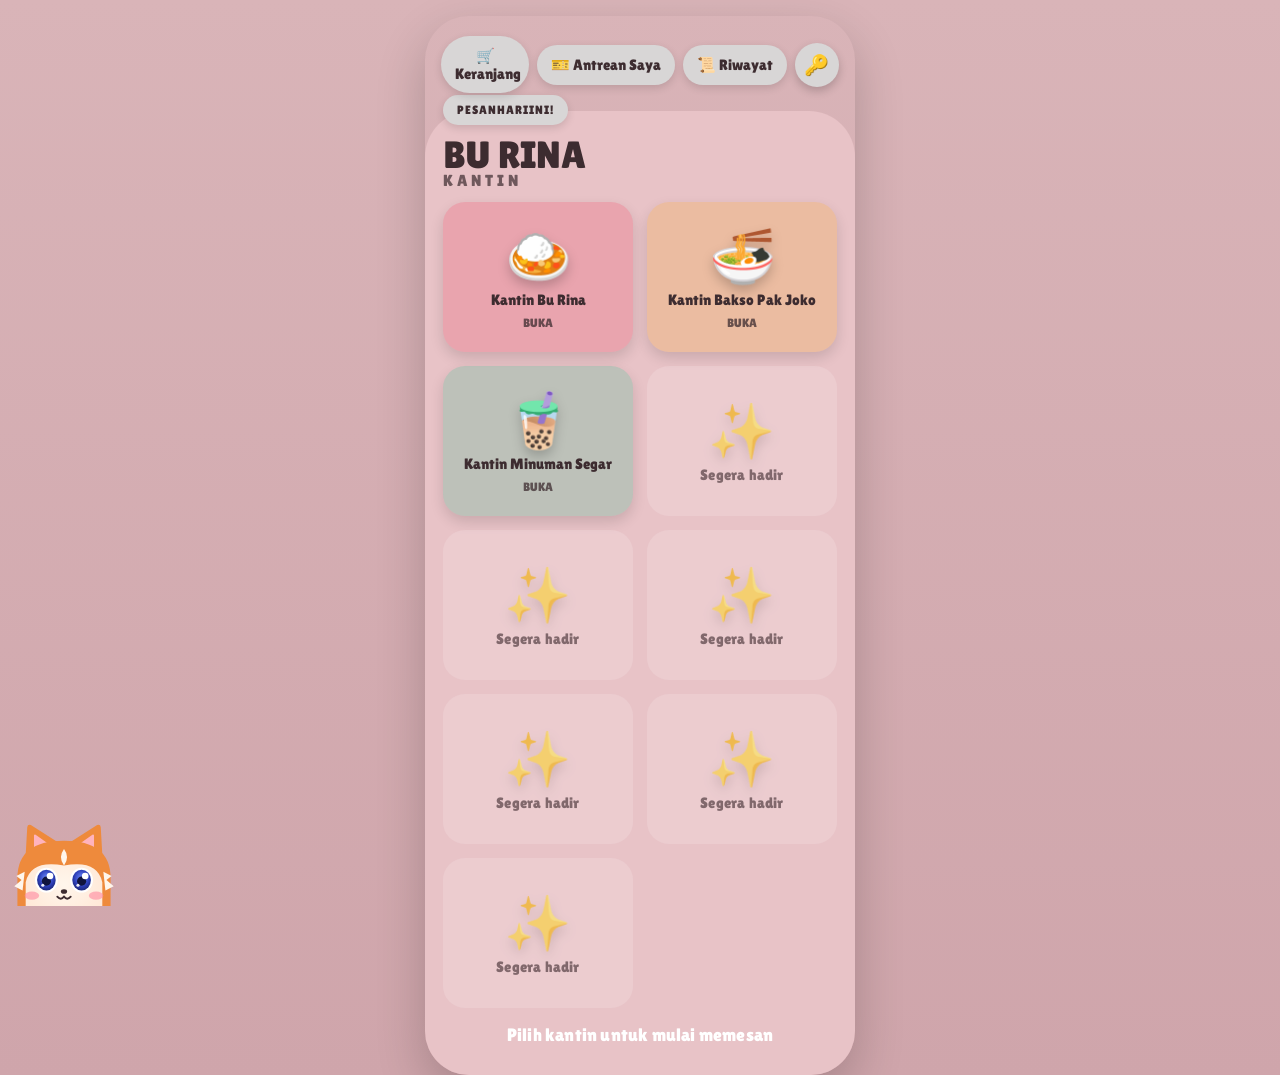
<file: demo.html>
<!DOCTYPE html>
<html lang="id">
<head>
  <meta charset="UTF-8">
  <meta name="viewport" content="width=device-width, initial-scale=1">
  <title>Kantin Bu Rina</title>
  <link rel="preconnect" href="https://fonts.googleapis.com">
  <link rel="preconnect" href="https://fonts.gstatic.com" crossorigin>
  <link href="https://fonts.googleapis.com/css2?family=Lilita+One&display=swap" rel="stylesheet">
  <style>/* Tema "Soft Pink Mobile": kartu abu lembut, lembar pink melengkung, tombol bulat (mengikuti desain referensi) */
:root{
  --blue:#c98b96; --blue-dark:#3d2c30; --blue-light:#f1d3d7;
  --red:#c4687a; --cream:#e8c3c7; --frame:#d9b4b8;
  --tile:#b4b2b0; --tile-line:#a3a19f;
  --green:#5f9d80; --amber:#d9a441; --ink:#3d2c30;
  --font:'Lilita One','Trebuchet MS',system-ui,sans-serif;
  --pink:#e8c3c7; --pink-d:#d9a6ae; --grey:#b4b2b0; --chip:#d8d6d6;
}
*{box-sizing:border-box;-webkit-tap-highlight-color:transparent}
html,body{margin:0;min-height:100%}
body{background:var(--frame);color:var(--ink);font-family:var(--font);letter-spacing:.2px}
button{font-family:inherit;color:inherit;border:0;cursor:pointer}
.hidden{display:none!important}
.stage{max-width:430px;margin:0 auto;min-height:100vh;display:flex;flex-direction:column;position:relative;padding:14px 0 0}
.stage.layout-menu{background:var(--grey);border-radius:0 0 0 0}
.side{order:-1;display:flex;flex-wrap:wrap;gap:8px;padding:6px 16px 12px;align-items:center}
.side .top-actions{display:flex;gap:8px;margin-left:auto;order:2}
.round-btn{width:44px;height:44px;border-radius:50%;background:var(--chip);box-shadow:0 4px 10px #0003;font-size:20px;display:grid;place-items:center;text-decoration:none;color:var(--ink)}
.round-btn:active{transform:scale(.94)}
.ticket{flex:1;min-width:0;background:var(--chip);border-radius:999px;padding:11px 14px;font-size:15px;text-align:center;position:relative;box-shadow:0 3px 8px #0002}
.ticket.t2,.ticket.t3{flex:0 0 auto}
.ticket .pill,.qty-pill{background:var(--red);color:#fff;border-radius:999px;font-size:12px;padding:1px 7px;margin-left:6px}
.panel{background:var(--pink);border-radius:46px 46px 0 0;padding:26px 18px 30px;flex:1;position:relative}
.panel.board{margin-top:6px}
.titlebar{display:flex;justify-content:space-between;align-items:center;font-size:34px;line-height:1;margin-bottom:14px;font-weight:400}
.titlebar .count{font-size:13px;background:var(--chip);border-radius:999px;padding:6px 12px}
.board-top{margin-bottom:14px}
.logo-sign{font-size:38px;line-height:.95}
.logo-sign small{display:block;font-size:16px;letter-spacing:4px;opacity:.7}
.badge{position:absolute;top:-16px;left:18px;background:var(--chip);border-radius:999px;padding:8px 14px;font-size:12px;letter-spacing:1px;text-transform:uppercase;box-shadow:0 3px 8px #0002}
.badge br{display:none}
.grid{display:grid;gap:14px}
.g3,.g4{grid-template-columns:repeat(2,1fr)}
.tile{position:relative;background:var(--grey);border-radius:22px;padding:18px 10px 14px;min-height:150px;display:flex;flex-direction:column;align-items:center;justify-content:center;gap:8px;text-align:center;box-shadow:0 6px 14px #0002;transition:transform .15s}
button.tile:hover{transform:translateY(-2px)}
button.tile:active{transform:scale(.97)}
.tile .emoji{font-size:54px;line-height:1;filter:drop-shadow(0 6px 6px #0003)}
.tile .name{font-size:15px}
.tile .price{font-size:12px;opacity:.75}
.tile.empty{background:#ffffff40;box-shadow:none;opacity:.6}
.tile.closed{opacity:.5;filter:grayscale(.6)}
.dark-grid{background:transparent}
.tile.dark{background:var(--grey)}
.layout-menu .panel{background:var(--pink);margin-top:0}
.tile.dark.soldout{opacity:.55}
.tile.dark.soldout::after{content:'HABIS';position:absolute;top:10px;right:10px;background:var(--ink);color:#fff;border-radius:999px;font-size:10px;padding:3px 8px}
.tile .qty-pill{position:absolute;top:10px;left:10px;margin:0}
.cart-panel{background:var(--pink);border-radius:30px;padding:16px;margin:0 16px 20px;box-shadow:0 6px 14px #0002}
.layout-menu .side{order:3;display:block;padding:0}
.layout-menu .side .top-actions{position:absolute;top:22px;right:18px}
.cart-tab{font-size:22px;margin-bottom:10px}
.slots{display:grid;grid-template-columns:repeat(5,1fr);gap:8px}
.slot{aspect-ratio:1;border-radius:16px;background:var(--grey);display:grid;place-items:center;font-size:20px;opacity:.6;position:relative}
.slot.filled{opacity:1;border:0;background:#fff8}
.slot b{position:absolute;right:4px;bottom:2px;font-size:11px}
.cart-total{display:flex;justify-content:space-between;font-size:22px;margin:14px 0 10px}
.cta{width:100%;background:var(--ink);color:#fff;border-radius:999px;padding:14px;font-size:17px;box-shadow:0 5px 12px #0003}
.cta:active{transform:scale(.98)}
.cta:disabled{opacity:.4}
.btn-small{border-radius:999px;padding:8px 14px;font-size:14px;background:var(--chip);color:var(--ink)}
.btn-small.red{background:var(--red);color:#fff}.btn-small.green{background:var(--green);color:#fff}.btn-small.blue{background:var(--blue);color:#fff}
.overlay{position:fixed;inset:0;background:#3d2c3088;display:flex;align-items:flex-end;justify-content:center;z-index:50}
.modal{position:relative;background:var(--pink);width:100%;max-width:430px;max-height:92vh;overflow:auto;border-radius:44px 44px 0 0;padding:26px 20px 28px}
.modal h2{font-size:30px;margin:0 0 4px;font-weight:400}
.modal .x{position:absolute;top:18px;right:18px}
.hero-emoji{background:var(--grey);border-radius:30px;font-size:96px;text-align:center;padding:20px;margin:14px 0;box-shadow:0 6px 14px #0002}
.group{background:#ffffff55;border-radius:20px;padding:12px 14px;margin:12px 0}
.group h4{margin:0 0 8px;font-size:17px;font-weight:400;display:flex;justify-content:space-between;align-items:center}
.group .tag{font-size:11px;background:var(--ink);color:#fff;border-radius:999px;padding:3px 9px}
.group .tag.opt{background:var(--chip);color:var(--ink)}
.opt-row{display:flex;align-items:center;gap:10px;padding:8px 0;font-size:16px;border-top:1px solid #0001}
.opt-row:first-of-type{border-top:0}
.opt-row input{accent-color:var(--ink);width:20px;height:20px}
.opt-row .plus{margin-left:auto;opacity:.7;font-size:14px}
textarea,input[type=text],select{width:100%;border:0;border-radius:18px;background:var(--chip);padding:12px 14px;font:inherit;font-size:16px;color:var(--ink)}
textarea{min-height:70px;resize:vertical}
label.lbl{display:block;margin:12px 0 6px;font-size:15px}
.stepper{display:flex;align-items:center;gap:12px;background:var(--chip);border-radius:999px;padding:4px}
.stepper button{width:34px;height:34px;border-radius:50%;background:var(--ink);color:#fff;font-size:18px}
.stepper span{min-width:22px;text-align:center}
.row{display:flex;justify-content:space-between;align-items:center;gap:10px}
.cart-line{display:grid;grid-template-columns:48px 1fr auto;gap:10px;align-items:center;padding:10px 0;border-top:1px solid #0001}
.cart-line:first-child{border-top:0}
.cart-line .e{background:var(--grey);border-radius:14px;font-size:28px;text-align:center;padding:6px}
.cart-line small{display:block;font-family:system-ui,sans-serif;font-size:12px;opacity:.7}
.ticket-big{text-align:center}
.ticket-big .no,.order-card .no{font-size:56px;line-height:1.1}
.order-card .no{font-size:30px}
.order-card{background:#ffffff66;border-radius:22px;padding:14px;margin:10px 0}
.steps{display:flex;gap:6px;margin:10px 0}
.step{flex:1;text-align:center;font-size:11px;border-radius:999px;padding:6px 2px;background:var(--chip)}
.step.done{background:var(--green);color:#fff}.step.now{background:var(--ink);color:#fff}
.muted{opacity:.65;font-family:system-ui,sans-serif}
.toast{position:fixed;left:50%;bottom:26px;transform:translateX(-50%);background:var(--ink);color:#fff;padding:12px 20px;border-radius:999px;z-index:99;font-size:15px}
.kasir-bg { background-color: #8c1530; background-image: repeating-linear-gradient(135deg, rgba(255,255,255,.05) 0 36px, transparent 36px 72px); }
.kantin-tabs { display: flex; gap: 8px; flex-wrap: wrap; margin-bottom: 12px; }
.kantin-tabs button { border: 4px solid var(--blue-dark); background: #fff; color: var(--blue-dark); border-radius: 14px; padding: 6px 14px; font-size: 16px; box-shadow: 0 4px 0 var(--blue-dark); }
.kantin-tabs button.on { background: var(--amber); }
.lanes { display: grid; grid-template-columns: repeat(4, minmax(0, 1fr)); gap: 10px; }
.lane { background: var(--tile); border: 5px solid #101018; border-radius: 20px; padding: 10px; min-height: 380px; }
.lane h3 { margin: 0 0 8px; color: #fff; font-size: 17px; display: flex; justify-content: space-between; }
.lane h3 span { background: #fff; color: var(--ink); border-radius: 999px; padding: 0 9px; }
.kcard { border: 4px solid #fff; border-radius: 16px; padding: 8px 10px; margin-bottom: 10px; color: #fff; box-shadow: 0 4px 0 #101018; }
.kcard.baru { background: #d6264a; } .kcard.diproses { background: #2f62e0; }
.kcard.siap { background: #14946a; } .kcard.selesai { background: #5b5b66; }
.kcard .no { font-size: 30px; line-height: 1; text-shadow: 2px 2px 0 rgba(0,0,0,.35); }
.kcard ul { margin: 6px 0; padding-left: 18px; font-family: Arial, sans-serif; font-weight: 700; font-size: 13px; }
.kcard .sub { opacity: .85; font-weight: 600; }
.kcard .acts { display: flex; gap: 6px; margin-top: 8px; flex-wrap: wrap; }
.stat-grid { display: grid; grid-template-columns: 1fr 1fr; gap: 10px; margin: 10px 0; }
.stat { background: #fff; border: 4px solid var(--blue-dark); border-radius: 16px; padding: 10px; text-align: center; }
.stat b { display: block; font-size: 26px; color: var(--red); }
.menu-row { display: flex; align-items: center; gap: 10px; padding: 8px 0; border-top: 3px dashed #cfd5ee; }
.menu-row:first-child { border-top: none; }
.menu-row .n { flex: 1; }

/* ---------- Responsif ---------- */
.kasir-bg{background:var(--frame)}
@media (max-width:860px){.lanes{grid-template-columns:repeat(2,1fr)}}
@media (max-width:520px){.lanes{grid-template-columns:1fr}.lane{min-height:0}}
@media (min-width:600px){body{background:linear-gradient(var(--frame),#cfa5ab)}.stage{box-shadow:0 20px 50px #0003;margin-top:16px;border-radius:44px;overflow:hidden;min-height:calc(100vh - 32px)}}
</style>
</head>
<body>
  <!-- Isi halaman digambar oleh assets/app.js -->
  <main id="app"></main>
  <div id="modal-root"></div>
  <script>
const __K=[{"id": 1, "nama": "Kantin Bu Rina", "emoji": "\ud83c\udf5b", "warna": "#e8294b", "buka": 1}, {"id": 2, "nama": "Kantin Bakso Pak Joko", "emoji": "\ud83c\udf5c", "warna": "#f59e0b", "buka": 1}, {"id": 3, "nama": "Kantin Minuman Segar", "emoji": "\ud83e\uddcb", "warna": "#10b981", "buka": 1}],__M={"1": [{"id": 1, "nama": "Nasi Goreng", "harga": 15000, "emoji": "\ud83c\udf73", "tersedia": 1, "grup": [{"id": 1, "nama": "Topping", "wajib": 0, "maks_pilihan": 3, "opsi": [{"id": 1, "nama": "Telur Ceplok", "harga_tambahan": 4000}, {"id": 2, "nama": "Sosis", "harga_tambahan": 3000}, {"id": 3, "nama": "Kerupuk", "harga_tambahan": 2000}]}, {"id": 2, "nama": "Level Pedas", "wajib": 1, "maks_pilihan": 1, "opsi": [{"id": 4, "nama": "Tidak Pedas", "harga_tambahan": 0}, {"id": 5, "nama": "Sedang", "harga_tambahan": 0}, {"id": 6, "nama": "Pedas", "harga_tambahan": 0}]}]}, {"id": 2, "nama": "Mie Goreng", "harga": 14000, "emoji": "\ud83c\udf5d", "tersedia": 1, "grup": [{"id": 3, "nama": "Topping", "wajib": 0, "maks_pilihan": 3, "opsi": [{"id": 7, "nama": "Telur Ceplok", "harga_tambahan": 4000}, {"id": 8, "nama": "Sosis", "harga_tambahan": 3000}, {"id": 9, "nama": "Kerupuk", "harga_tambahan": 2000}]}]}, {"id": 3, "nama": "Ayam Geprek", "harga": 17000, "emoji": "\ud83c\udf57", "tersedia": 1, "grup": [{"id": 4, "nama": "Level Pedas", "wajib": 1, "maks_pilihan": 1, "opsi": [{"id": 10, "nama": "Tidak Pedas", "harga_tambahan": 0}, {"id": 11, "nama": "Sedang", "harga_tambahan": 0}, {"id": 12, "nama": "Pedas", "harga_tambahan": 0}]}, {"id": 5, "nama": "Tambahan", "wajib": 0, "maks_pilihan": 2, "opsi": [{"id": 13, "nama": "Nasi Tambah", "harga_tambahan": 4000}, {"id": 14, "nama": "Tempe", "harga_tambahan": 2000}]}]}, {"id": 4, "nama": "Nasi Ayam Bakar", "harga": 20000, "emoji": "\ud83c\udf56", "tersedia": 1, "grup": []}, {"id": 5, "nama": "Soto Ayam", "harga": 16000, "emoji": "\ud83c\udf72", "tersedia": 1, "grup": []}, {"id": 6, "nama": "Gado-gado", "harga": 13000, "emoji": "\ud83e\udd57", "tersedia": 1, "grup": []}, {"id": 7, "nama": "Es Teh Manis", "harga": 4000, "emoji": "\ud83e\uddca", "tersedia": 1, "grup": [{"id": 6, "nama": "Es / Hangat", "wajib": 1, "maks_pilihan": 1, "opsi": [{"id": 15, "nama": "Es", "harga_tambahan": 0}, {"id": 16, "nama": "Hangat", "harga_tambahan": 0}]}]}, {"id": 8, "nama": "Es Jeruk", "harga": 6000, "emoji": "\ud83c\udf4a", "tersedia": 0, "grup": []}], "2": [{"id": 9, "nama": "Bakso Urat", "harga": 15000, "emoji": "\ud83c\udf5c", "tersedia": 1, "grup": [{"id": 7, "nama": "Tambahan", "wajib": 0, "maks_pilihan": 3, "opsi": [{"id": 17, "nama": "Pangsit", "harga_tambahan": 3000}, {"id": 18, "nama": "Tetelan", "harga_tambahan": 5000}, {"id": 19, "nama": "Bihun", "harga_tambahan": 2000}]}]}, {"id": 10, "nama": "Bakso Telur", "harga": 17000, "emoji": "\ud83e\udd5a", "tersedia": 1, "grup": []}, {"id": 11, "nama": "Mie Ayam", "harga": 14000, "emoji": "\ud83c\udf5c", "tersedia": 1, "grup": [{"id": 8, "nama": "Tambahan", "wajib": 0, "maks_pilihan": 3, "opsi": [{"id": 20, "nama": "Pangsit", "harga_tambahan": 3000}, {"id": 21, "nama": "Bakso", "harga_tambahan": 4000}, {"id": 22, "nama": "Ceker", "harga_tambahan": 3000}]}]}, {"id": 12, "nama": "Pangsit Goreng", "harga": 8000, "emoji": "\ud83e\udd5f", "tersedia": 1, "grup": []}], "3": [{"id": 13, "nama": "Boba Brown Sugar", "harga": 18000, "emoji": "\ud83e\uddcb", "tersedia": 1, "grup": [{"id": 9, "nama": "Topping", "wajib": 0, "maks_pilihan": 2, "opsi": [{"id": 23, "nama": "Boba", "harga_tambahan": 3000}, {"id": 24, "nama": "Cheese Foam", "harga_tambahan": 5000}]}, {"id": 10, "nama": "Level Manis", "wajib": 1, "maks_pilihan": 1, "opsi": [{"id": 25, "nama": "Normal", "harga_tambahan": 0}, {"id": 26, "nama": "Less Sugar", "harga_tambahan": 0}]}]}, {"id": 14, "nama": "Jus Alpukat", "harga": 15000, "emoji": "\ud83e\udd51", "tersedia": 1, "grup": []}, {"id": 15, "nama": "Kopi Susu", "harga": 12000, "emoji": "\u2615", "tersedia": 1, "grup": [{"id": 11, "nama": "Ukuran", "wajib": 1, "maks_pilihan": 1, "opsi": [{"id": 27, "nama": "Regular", "harga_tambahan": 0}, {"id": 28, "nama": "Large", "harga_tambahan": 4000}]}]}]};let __N=0,__ORD=[];
window.fetch=async(u,o)=>{const j=d=>({ok:true,json:async()=>d});
if(u.startsWith('api/kantin'))return j(__K);
if(u.startsWith('api/menu'))return j(__M[new URL(u,location.href).searchParams.get('kantin_id')]||[]);
if(u.startsWith('api/order')){if(o&&o.method==='POST'){const b=JSON.parse(o.body);__N++;const tot=b.items.reduce((a,i)=>a+i.jumlah*((__M[b.kantin_id].find(m=>m.id==i.menu_id)||{}).harga||0),0);__ORD.push({id:__N,nomor_antrean:__N,total:tot,status:'baru',kantin:__K.find(k=>k.id==b.kantin_id).nama,dibuat_pada:'2026-11-24 12:00:00',didepan:__N-1,items:b.items.map(i=>{const m=__M[b.kantin_id].find(m=>m.id==i.menu_id);return{jumlah:i.jumlah,nama_menu:m.nama,catatan:i.catatan,opsi:[]}})});return j({id:__N,nomor_antrean:__N,total:tot});}
return j(__ORD);}
return j([]);};
</script><script>'use strict';
/* ===== Halaman pembeli: Kantin Bu Rina =====
   Alur: Beranda (pilih kantin) -> Menu kantin -> Detail menu -> Keranjang/Checkout -> Antrean */

const API = 'api/';

function load(key, fallback) {
  try { const v = JSON.parse(localStorage.getItem(key)); return v ?? fallback; } catch { return fallback; }
}
function save(key, value) {
  try { localStorage.setItem(key, JSON.stringify(value)); } catch { /* abaikan */ }
}

const state = {
  view: 'home',            // 'home' | 'menu'
  kantin: [],
  current: null,           // kantin yang sedang dibuka
  menu: [],
  cart: load('cart', []),  // [{key, menu_id, nama, emoji, harga, jumlah, catatan, opsi:[{id,nama,tambah}]}]
  cartKantin: load('cartKantin', null),
  orders: load('orders', []),   // id pesanan milik perangkat ini
  statusMap: {},
  activeCount: 0,
  modal: null,             // 'detail' | 'checkout' | 'ticket' | 'queue' | 'history'
  detail: null,
  draft: { nama: load('nama', ''), catatan: '', metode: 'tunai' },
};

/* ---------- Helper ---------- */
const $ = (s) => document.querySelector(s);
const esc = (s) => String(s ?? '').replace(/[&<>"']/g, (c) => ({ '&': '&amp;', '<': '&lt;', '>': '&gt;', '"': '&quot;', "'": '&#39;' }[c]));
const rp = (n) => 'Rp ' + Number(n).toLocaleString('id-ID');
const pad = (n) => String(n).padStart(3, '0');

async function api(path, opts) {
  const res = await fetch(API + path, opts);
  let data;
  try { data = await res.json(); }
  catch { throw new Error('Server tidak merespons. Pastikan Apache dan MySQL di XAMPP sudah menyala.'); }
  if (!res.ok) throw new Error(data.error || 'Terjadi kesalahan');
  return data;
}

let toastTimer;
function toast(msg) {
  let t = $('.toast');
  if (!t) { t = document.createElement('div'); t.className = 'toast'; document.body.appendChild(t); }
  t.textContent = msg;
  clearTimeout(toastTimer);
  toastTimer = setTimeout(() => t.remove(), 2800);
}

/* ---------- Keranjang ---------- */
const cartCount = () => state.cart.reduce((a, l) => a + l.jumlah, 0);
const lineUnit = (l) => l.harga + l.opsi.reduce((a, o) => a + o.tambah, 0);
const cartTotal = () => state.cart.reduce((a, l) => a + lineUnit(l) * l.jumlah, 0);
function saveCart() { save('cart', state.cart); save('cartKantin', state.cartKantin); }

/* ---------- Modal ---------- */
function openModal(html) {
  $('#modal-root').innerHTML = `<div class="overlay" data-overlay><div class="modal">${html}</div></div>`;
}
function setModalHTML(html) {
  const m = $('#modal-root .modal');
  if (m) m.innerHTML = html;
}
function closeModal() {
  $('#modal-root').innerHTML = '';
  state.modal = null;
  state.detail = null;
}
const CLOSE_BTN = '<button class="round-btn x" style="width:44px;height:44px;font-size:20px" data-act="close" aria-label="Tutup">✕</button>';

/* ---------- Tampilan: Beranda ---------- */
function homeHTML() {
  const tiles = state.kantin.map((k) => {
    const buka = Number(k.buka) === 1;
    return `<button class="tile ${buka ? '' : 'closed'}" ${buka ? '' : 'disabled'} data-act="pick-kantin" data-id="${k.id}" style="background:${esc(k.warna)}33">
      <span class="emoji">${esc(k.emoji)}</span>
      <span class="name">${esc(k.nama)}</span>
      <span class="price">${buka ? 'BUKA' : 'TUTUP'}</span>
    </button>`;
  });
  while (tiles.length < 9) {
    tiles.push('<div class="tile empty"><span class="emoji">✨</span><span class="name">Segera hadir</span></div>');
  }
  return `<div class="stage">
    <section class="panel board">
      <div class="badge">Pesan<br>Hari<br>Ini!</div>
      <div class="board-top"><div class="logo-sign">BU RINA<small>KANTIN</small></div></div>
      <div class="grid g3">${tiles.join('')}</div>
      <p style="color:#fff;text-align:center;margin:16px 0 0;font-size:18px">Pilih kantin untuk mulai memesan</p>
    </section>
    <aside class="side">
      <div class="top-actions"><a class="round-btn" href="kasir.html" title="Halaman kasir">🔑</a></div>
      <button class="ticket" data-act="open-cart">🛒 Keranjang${cartCount() ? `<span class="pill">${cartCount()}</span>` : ''}</button>
      <button class="ticket t2" data-act="open-queue">🎫 Antrean Saya${state.activeCount ? `<span class="pill">${state.activeCount}</span>` : ''}</button>
      <button class="ticket t3" data-act="open-history">📜 Riwayat</button>
    </aside>
  </div>`;
}

/* ---------- Tampilan: Menu kantin ---------- */
function menuHTML() {
  const k = state.current;
  const qtyByMenu = {};
  state.cart.forEach((l) => { qtyByMenu[l.menu_id] = (qtyByMenu[l.menu_id] || 0) + l.jumlah; });

  const tiles = state.menu.map((m) => {
    const ada = Number(m.tersedia) === 1;
    return `<button class="tile dark ${ada ? '' : 'soldout'}" ${ada ? '' : 'disabled'} data-act="detail" data-id="${m.id}">
      ${qtyByMenu[m.id] ? `<span class="qty-pill">${qtyByMenu[m.id]}</span>` : ''}
      <span class="emoji">${esc(m.emoji)}</span>
      <span class="name">${esc(m.nama)}</span>
      <span class="price">${rp(m.harga)}</span>
    </button>`;
  });
  while (tiles.length < 12) tiles.push('<div class="tile dark" style="opacity:.3;box-shadow:none"></div>');

  const slotCount = Math.max(9, Math.ceil(state.cart.length / 3) * 3);
  const slots = [];
  for (let i = 0; i < slotCount; i++) {
    const l = state.cart[i];
    slots.push(l
      ? `<button class="slot filled" data-act="open-cart" title="${esc(l.nama)}">${esc(l.emoji)}<b>${l.jumlah}</b></button>`
      : '<div class="slot">✕</div>');
  }

  return `<div class="stage layout-menu">
    <section class="panel">
      <div class="titlebar"><span>${esc(k.emoji)} ${esc(k.nama)}</span><span class="count">${state.menu.length} menu</span></div>
      <div class="dark-grid"><div class="grid g4">${tiles.join('')}</div></div>
    </section>
    <aside class="side">
      <div class="top-actions">
        <button class="round-btn" data-act="back" title="Kembali">↩</button>
        <button class="round-btn" data-act="open-queue" title="Antrean saya">🎫</button>
      </div>
      <div class="cart-panel" style="margin-top:14px">
        <div class="cart-tab">Keranjang</div>
        <div class="slots">${slots.join('')}</div>
        <div class="cart-total"><span>Total</span><span>${rp(cartTotal())}</span></div>
        <button class="cta" data-act="open-cart" ${state.cart.length ? '' : 'disabled'}>Checkout</button>
      </div>
    </aside>
  </div>`;
}

function render() {
  $('#app').innerHTML = state.view === 'menu' && state.current ? menuHTML() : homeHTML();
}

/* ---------- Detail menu (jumlah, topping, catatan) ---------- */
function openDetail(id) {
  const m = state.menu.find((x) => Number(x.id) === Number(id));
  if (!m) return;
  state.detail = { menu: m, qty: 1 };
  state.modal = 'detail';

  const groups = m.grup.map((g) => {
    const wajib = Number(g.wajib) === 1;
    const max = Number(g.maks_pilihan);
    const rows = g.opsi.map((o, i) => `<label class="opt-row">
        <input type="checkbox" data-g="${g.id}" data-nama="${esc(o.nama)}" data-price="${o.harga_tambahan}" value="${o.id}" ${wajib && max === 1 && i === 0 ? 'checked' : ''}>
        <span>${esc(o.nama)}</span>${Number(o.harga_tambahan) > 0 ? `<span class="plus">+${rp(o.harga_tambahan)}</span>` : ''}
      </label>`).join('');
    return `<div class="group" data-max="${max}" data-wajib="${wajib ? 1 : 0}" data-name="${esc(g.nama)}">
      <h4>${esc(g.nama)}<span class="tag ${wajib ? '' : 'opt'}">${wajib ? 'Wajib' : 'Opsional'}${max > 1 ? ' · maks ' + max : ''}</span></h4>${rows}
    </div>`;
  }).join('');

  openModal(`${CLOSE_BTN}
    <h2 style="padding-right:50px">${esc(m.nama)}</h2>
    <div class="muted">${rp(m.harga)}</div>
    <div class="hero-emoji">${esc(m.emoji)}</div>
    ${groups}
    <label class="lbl" for="d-note">Catatan untuk penjual</label>
    <textarea id="d-note" maxlength="200" placeholder="Contoh: jangan pakai bawang, sambal dipisah"></textarea>
    <div class="row" style="margin:14px 0">
      <span style="font-size:18px">Jumlah</span>
      <div class="stepper"><button data-act="d-minus">−</button><span id="d-qty">1</span><button data-act="d-plus">+</button></div>
    </div>
    <button class="cta" id="d-add" data-act="d-add"></button>`);
  refreshDetail();
}

function detailTotal() {
  let extra = 0;
  document.querySelectorAll('.modal input[data-g]:checked').forEach((i) => { extra += Number(i.dataset.price); });
  return (Number(state.detail.menu.harga) + extra) * state.detail.qty;
}
function refreshDetail() {
  if (!state.detail) return;
  $('#d-qty').textContent = state.detail.qty;
  $('#d-add').textContent = 'Tambah ke keranjang • ' + rp(detailTotal());
}

function addToCart() {
  const { menu, qty } = state.detail;
  const opsi = [];
  let ok = true;
  document.querySelectorAll('.modal .group').forEach((g) => {
    const picked = [...g.querySelectorAll('input[data-g]:checked')];
    if (g.dataset.wajib === '1' && picked.length < 1) { ok = false; toast(`Pilih "${g.dataset.name}" dulu`); }
    picked.forEach((p) => opsi.push({ id: Number(p.value), nama: p.dataset.nama, tambah: Number(p.dataset.price) }));
  });
  if (!ok) return;

  const catatan = $('#d-note').value.trim();
  const key = `${menu.id}|${opsi.map((o) => o.id).sort((a, b) => a - b).join(',')}|${catatan}`;
  const ada = state.cart.find((l) => l.key === key);
  if (ada) ada.jumlah = Math.min(50, ada.jumlah + qty);
  else state.cart.push({ key, menu_id: Number(menu.id), nama: menu.nama, emoji: menu.emoji, harga: Number(menu.harga), jumlah: qty, catatan, opsi });

  state.cartKantin = state.current.id;
  saveCart();
  closeModal();
  render();
  toast('Masuk keranjang 🛒');
}

/* ---------- Keranjang / Checkout ---------- */
function checkoutHTML() {
  if (!state.cart.length) {
    return `${CLOSE_BTN}<h2>Keranjang</h2><p class="muted" style="font-size:16px">Keranjang masih kosong. Pilih menu dulu, ya!</p>`;
  }
  const lines = state.cart.map((l, i) => `<div class="cart-line">
      <div class="e">${esc(l.emoji)}</div>
      <div>${esc(l.nama)}
        <small>${l.opsi.length ? esc(l.opsi.map((o) => o.nama).join(', ')) : 'Tanpa tambahan'}${l.catatan ? ' · 📝 ' + esc(l.catatan) : ''}</small>
        <small>${rp(lineUnit(l))} × ${l.jumlah} = ${rp(lineUnit(l) * l.jumlah)}</small>
      </div>
      <div class="stepper"><button data-act="c-minus" data-i="${i}">−</button><span>${l.jumlah}</span><button data-act="c-plus" data-i="${i}">+</button></div>
    </div>`).join('');
  const kantin = state.kantin.find((k) => Number(k.id) === Number(state.cartKantin));
  const d = state.draft;
  return `${CLOSE_BTN}
    <h2 style="padding-right:50px">Checkout</h2>
    <div class="muted">${kantin ? esc(kantin.emoji + ' ' + kantin.nama) : ''}</div>
    <div class="group" style="margin-top:12px">${lines}</div>
    <label class="lbl" for="c-nama">Nama pemesan</label>
    <input type="text" id="c-nama" maxlength="60" placeholder="Nama kamu" value="${esc(d.nama)}">
    <label class="lbl" for="c-note">Catatan pesanan (opsional)</label>
    <textarea id="c-note" maxlength="200" placeholder="Contoh: ambil jam istirahat kedua">${esc(d.catatan)}</textarea>
    <label class="lbl" for="c-metode">Cara bayar</label>
    <select id="c-metode">
      <option value="tunai" ${d.metode === 'tunai' ? 'selected' : ''}>Tunai di kasir</option>
      <option value="transfer" ${d.metode === 'transfer' ? 'selected' : ''}>Transfer (tunjukkan bukti ke kasir)</option>
      <option value="qris" ${d.metode === 'qris' ? 'selected' : ''}>QRIS di kasir</option>
    </select>
    <div class="row" style="margin:16px 0;font-size:22px"><span>Total</span><span style="color:var(--red)">${rp(cartTotal())}</span></div>
    <button class="cta" data-act="c-submit">Pesan Sekarang</button>`;
}
function openCheckout() { state.modal = 'checkout'; openModal(checkoutHTML()); }

async function submitOrder(btn) {
  const nama = state.draft.nama.trim();
  if (!nama) { toast('Isi nama pemesan dulu'); $('#c-nama')?.focus(); return; }
  btn.disabled = true;
  btn.textContent = 'Mengirim…';
  try {
    const res = await api('order.php', {
      method: 'POST',
      headers: { 'Content-Type': 'application/json' },
      body: JSON.stringify({
        kantin_id: state.cartKantin,
        nama,
        catatan: state.draft.catatan,
        metode_bayar: state.draft.metode,
        items: state.cart.map((l) => ({ menu_id: l.menu_id, jumlah: l.jumlah, catatan: l.catatan, opsi_ids: l.opsi.map((o) => o.id) })),
      }),
    });
    save('nama', nama);
    state.orders.unshift(res.id);
    state.orders = state.orders.slice(0, 30);
    save('orders', state.orders);
    state.cart = []; state.cartKantin = null; state.draft.catatan = '';
    saveCart();
    showTicket(res);
    pollOrders();
    render();
  } catch (err) {
    toast(err.message);
    btn.disabled = false;
    btn.textContent = 'Pesan Sekarang';
    if (state.current) { try { state.menu = await api('menu.php?kantin_id=' + state.current.id); render(); } catch { /* abaikan */ } }
  }
}

function showTicket(res) {
  state.modal = 'ticket';
  openModal(`<div class="ticket-big">
    <h2>Pesanan masuk! 🎉</h2>
    <p class="muted" style="font-size:15px">Nomor antreanmu</p>
    <div class="no">#${pad(res.nomor_antrean)}</div>
    <p style="font-size:20px;margin:8px 0">Total ${rp(res.total)}</p>
    <p class="muted" style="font-size:14px">Silakan bayar di kasir. Layar akan memberi tahu saat pesananmu siap.</p>
    <button class="cta" data-act="open-queue" style="margin-top:10px">Pantau Antrean</button>
  </div>`);
}

/* ---------- Antrean & Riwayat ---------- */
const AKTIF = ['baru', 'diproses', 'siap'];

function orderCard(o) {
  const idx = { baru: 0, diproses: 1, siap: 2, selesai: 3 }[o.status];
  const labels = ['Diterima', 'Diproses', 'Siap', 'Selesai'];
  const steps = o.status === 'batal'
    ? '<div class="step" style="background:#ffd6dd;color:#a1122c;font-size:14px">Pesanan dibatalkan</div>'
    : `<div class="steps">${labels.map((l, i) => `<div class="step ${i < idx || o.status === 'selesai' ? 'done' : i === idx ? 'now' : ''}">${l}</div>`).join('')}</div>`;
  let info = '';
  if (o.status === 'siap') info = `<b style="color:#0b6b47">Pesananmu siap! Ambil di ${esc(o.kantin)}.</b>`;
  else if (o.status === 'baru' || o.status === 'diproses') info = o.didepan > 0 ? `${o.didepan} pesanan di depanmu` : 'Giliranmu sebentar lagi';
  const items = o.items.map((it) => `<div class="muted" style="font-size:13px">${it.jumlah}× ${esc(it.nama_menu)}${it.opsi.length ? ' (' + esc(it.opsi.map((x) => x.nama_opsi).join(', ')) + ')' : ''}${it.catatan ? ' · 📝 ' + esc(it.catatan) : ''}</div>`).join('');
  return `<div class="order-card">
    <div class="row"><div><div class="muted">${esc(o.kantin)} · ${esc(String(o.dibuat_pada).slice(11, 16))}</div><div class="no">#${pad(o.nomor_antrean)}</div></div>
      <div style="text-align:right;font-size:20px">${rp(o.total)}</div></div>
    ${steps}
    <div style="margin:6px 0;font-size:16px">${info}</div>
    ${items}
  </div>`;
}

function noteStatuses(list) {
  list.forEach((o) => {
    const before = state.statusMap[o.id];
    if (before && before !== o.status && o.status === 'siap') {
      toast(`Pesanan #${pad(o.nomor_antrean)} siap diambil! 🎉`);
      if (navigator.vibrate) navigator.vibrate([200, 100, 200]);
    }
    state.statusMap[o.id] = o.status;
  });
  const n = list.filter((o) => AKTIF.includes(o.status)).length;
  const changed = n !== state.activeCount;
  state.activeCount = n;
  return changed;
}

async function openOrders(mode) {
  state.modal = mode;
  openModal(`${CLOSE_BTN}<h2 style="padding-right:50px">${mode === 'queue' ? 'Antrean Saya' : 'Riwayat Pesanan'}</h2><div id="orders-box" class="muted" style="font-size:15px">Memuat…</div>`);
  await refreshOrders();
}

async function refreshOrders() {
  if (state.modal !== 'queue' && state.modal !== 'history') return;
  if (!state.orders.length) { const b = $('#orders-box'); if (b) b.textContent = 'Belum ada pesanan.'; return; }
  try {
    const list = await api('order.php?ids=' + state.orders.join(','));
    noteStatuses(list);
    const box = $('#orders-box');
    if (!box) return;
    const show = state.modal === 'queue' ? list.filter((o) => AKTIF.includes(o.status)) : list;
    box.innerHTML = show.length ? show.map(orderCard).join('') : 'Tidak ada pesanan aktif. Yuk pesan sesuatu!';
  } catch (err) {
    const box = $('#orders-box');
    if (box) box.textContent = err.message;
  }
}

async function pollOrders() {
  if (!state.orders.length) return;
  if (state.modal === 'queue' || state.modal === 'history') return refreshOrders();
  try {
    const list = await api('order.php?ids=' + state.orders.join(','));
    const changed = noteStatuses(list);
    if (changed && !state.modal) render();
  } catch { /* diam saja, coba lagi nanti */ }
}

/* ---------- Event ---------- */
document.addEventListener('click', async (e) => {
  if (e.target.matches('[data-overlay]')) return closeModal();
  const el = e.target.closest('[data-act]');
  if (!el) return;

  switch (el.dataset.act) {
    case 'pick-kantin': {
      const k = state.kantin.find((x) => Number(x.id) === Number(el.dataset.id));
      if (!k) return;
      if (state.cart.length && state.cartKantin && Number(state.cartKantin) !== Number(k.id)) {
        if (!confirm('Keranjang dari kantin lain akan dikosongkan. Lanjut?')) return;
        state.cart = []; state.cartKantin = null; saveCart();
      }
      try {
        state.menu = await api('menu.php?kantin_id=' + k.id);
        state.current = k; state.view = 'menu';
        render(); window.scrollTo(0, 0);
      } catch (err) { toast(err.message); }
      break;
    }
    case 'back': state.view = 'home'; render(); break;
    case 'close': closeModal(); break;
    case 'detail': openDetail(el.dataset.id); break;
    case 'd-minus': if (state.detail.qty > 1) { state.detail.qty--; refreshDetail(); } break;
    case 'd-plus': if (state.detail.qty < 20) { state.detail.qty++; refreshDetail(); } break;
    case 'd-add': addToCart(); break;
    case 'open-cart':
      if (!state.cart.length) toast('Keranjang masih kosong');
      else openCheckout();
      break;
    case 'c-minus':
    case 'c-plus': {
      const l = state.cart[Number(el.dataset.i)];
      if (!l) return;
      l.jumlah += el.dataset.act === 'c-plus' ? 1 : -1;
      if (l.jumlah < 1) state.cart.splice(Number(el.dataset.i), 1);
      if (l.jumlah > 50) l.jumlah = 50;
      if (!state.cart.length) state.cartKantin = null;
      saveCart();
      setModalHTML(checkoutHTML());
      render();
      break;
    }
    case 'c-submit': submitOrder(el); break;
    case 'open-queue': openOrders('queue'); break;
    case 'open-history': openOrders('history'); break;
  }
});

// Batas pilihan topping + perilaku "pilih satu"
document.addEventListener('change', (e) => {
  const t = e.target;
  if (t.id === 'c-metode') state.draft.metode = t.value;
  if (!t.matches('input[data-g]')) return;
  const grp = t.closest('.group');
  const max = Number(grp.dataset.max);
  const wajib = grp.dataset.wajib === '1';
  const boxes = [...grp.querySelectorAll('input[data-g]')];
  if (max === 1) {
    if (t.checked) boxes.forEach((b) => { if (b !== t) b.checked = false; });
    else if (wajib) t.checked = true;
  } else if (boxes.filter((b) => b.checked).length > max) {
    t.checked = false;
    toast(`Maksimal ${max} pilihan`);
  }
  refreshDetail();
});

document.addEventListener('input', (e) => {
  if (e.target.id === 'c-nama') state.draft.nama = e.target.value;
  if (e.target.id === 'c-note') state.draft.catatan = e.target.value;
});
document.addEventListener('keydown', (e) => { if (e.key === 'Escape') closeModal(); });

/* ---------- Mulai ---------- */
async function init() {
  $('#app').innerHTML = '<p style="color:#fff;text-align:center;padding:70px 16px;font-size:26px">Memuat kantin…</p>';
  try {
    state.kantin = await api('kantin.php');
    render();
  } catch (err) {
    $('#app').innerHTML = `<div class="stage" style="grid-template-columns:1fr"><div class="panel"><h2>Ups!</h2><p style="font-size:18px">${esc(err.message)}</p><button class="cta" onclick="location.reload()">Coba lagi</button></div></div>`;
    return;
  }
  pollOrders();
  setInterval(pollOrders, 8000);
}
init();
</script>
<script>/* Maskot rubah imut yang mengintip dari pojok kiri bawah. Mata biru berkilau mengikuti kursor / sentuhan. */
(function () {
  const el = document.createElement('div');
  el.id = 'fox-mascot';
  el.setAttribute('aria-hidden', 'true');
  el.style.cssText = 'position:fixed;left:12px;bottom:0;width:104px;height:88px;z-index:40;pointer-events:none;overflow:hidden;transform:translateY(100%);transition:transform .6s cubic-bezier(.2,1.4,.4,1)';
  el.innerHTML = `<svg viewBox="0 0 100 85" width="100%" height="100%">
    <defs>
      <radialGradient id="fx-iris" cx="50%" cy="40%" r="65%"><stop offset="0" stop-color="#6f8cff"/><stop offset=".6" stop-color="#2d3fb8"/><stop offset="1" stop-color="#18216b"/></radialGradient>
      <radialGradient id="fx-face" cx="50%" cy="30%" r="80%"><stop offset="0" stop-color="#fff6ec"/><stop offset="1" stop-color="#ffe3cf"/></radialGradient>
    </defs>
    <g id="fox-head" style="transform-origin:50px 95px;transition:transform .12s ease-out">
      <g stroke-linejoin="round" stroke-width="5">
        <polygon points="15,44 17,9 45,27" fill="#ee8a3c" stroke="#ee8a3c"/><polygon points="85,44 83,9 55,27" fill="#ee8a3c" stroke="#ee8a3c"/>
        <polygon points="22,35 22,17 36,27" fill="#ffb3bd" stroke="#ffb3bd" stroke-width="2"/><polygon points="78,35 78,17 64,27" fill="#ffb3bd" stroke="#ffb3bd" stroke-width="2"/>
      </g>
      <path d="M5 58 Q5 22 50 22 Q95 22 95 58 L95 110 L5 110Z" fill="#ee8a3c"/>
      <path d="M2 66 L9 60 L4 56 L12 52 L10 70Z M98 66 L91 60 L96 56 L88 52 L90 70Z" fill="#fff6ec"/>
      <path d="M13 62 Q18 40 50 46 Q82 40 87 62 L87 110 L13 110Z" fill="url(#fx-face)"/>
      <path d="M50 30 Q44 38 50 46 Q56 38 50 30Z" fill="#fff6ec"/>
      <g id="fox-eyes">
        <ellipse cx="33" cy="60" rx="11" ry="12" fill="#fff"/><ellipse cx="67" cy="60" rx="11" ry="12" fill="#fff"/>
        <g id="fox-il"><ellipse cx="33" cy="60" rx="9" ry="10" fill="url(#fx-iris)"/><circle cx="33" cy="61" r="4.4" fill="#10143d"/><circle cx="36.5" cy="56" r="3.2" fill="#fff"/><circle cx="29.5" cy="65" r="1.5" fill="#fff" opacity=".9"/></g>
        <g id="fox-ir"><ellipse cx="67" cy="60" rx="9" ry="10" fill="url(#fx-iris)"/><circle cx="67" cy="61" r="4.4" fill="#10143d"/><circle cx="70.5" cy="56" r="3.2" fill="#fff"/><circle cx="63.5" cy="65" r="1.5" fill="#fff" opacity=".9"/></g>
      </g>
      <ellipse cx="19" cy="75" rx="7" ry="4" fill="#ff8fa3" opacity=".65"/><ellipse cx="81" cy="75" rx="7" ry="4" fill="#ff8fa3" opacity=".65"/>
      <ellipse cx="50" cy="71" rx="3" ry="2.2" fill="#3d2c30"/>
      <path d="M43.5 76 Q47 80 50 76 Q53 80 56.5 76" fill="none" stroke="#3d2c30" stroke-width="1.8" stroke-linecap="round"/>
    </g></svg>`;
  document.body.appendChild(el);
  requestAnimationFrame(() => setTimeout(() => { el.style.transform = 'translateY(6px)'; }, 150));

  const $ = (id) => el.querySelector('#' + id);
  const head = $('fox-head'), eyes = $('fox-eyes'), il = $('fox-il'), ir = $('fox-ir');

  function look(x, y) {
    const r = el.getBoundingClientRect();
    const cx = r.left + r.width / 2, cy = r.top + r.height * 0.7;
    const dx = x - cx, dy = y - cy, d = Math.hypot(dx, dy) || 1;
    const k = Math.min(1, d / 140), a = Math.atan2(dy, dx);
    const ox = Math.cos(a) * 3 * k, oy = Math.sin(a) * 3.2 * k;
    il.setAttribute('transform', `translate(${ox} ${oy})`);
    ir.setAttribute('transform', `translate(${ox} ${oy})`);
    const tilt = Math.max(-1, Math.min(1, dx / 500));
    head.style.transform = `rotate(${tilt * 7}deg) translate(${ox * 0.6}px,${oy * 0.4}px)`;
  }
  window.addEventListener('pointermove', (e) => look(e.clientX, e.clientY), { passive: true });
  window.addEventListener('touchstart', (e) => { const t = e.touches[0]; if (t) look(t.clientX, t.clientY); }, { passive: true });

  // kedip sesekali
  eyes.style.transformOrigin = '50px 60px';
  eyes.style.transition = 'transform .08s';
  il.style.transition = ir.style.transition = 'transform .08s';
  setInterval(() => {
    eyes.style.transform = 'scaleY(.1)';
    setTimeout(() => { eyes.style.transform = ''; }, 140);
  }, 3600);
})();
</script>
</body>
</html>
</file>
